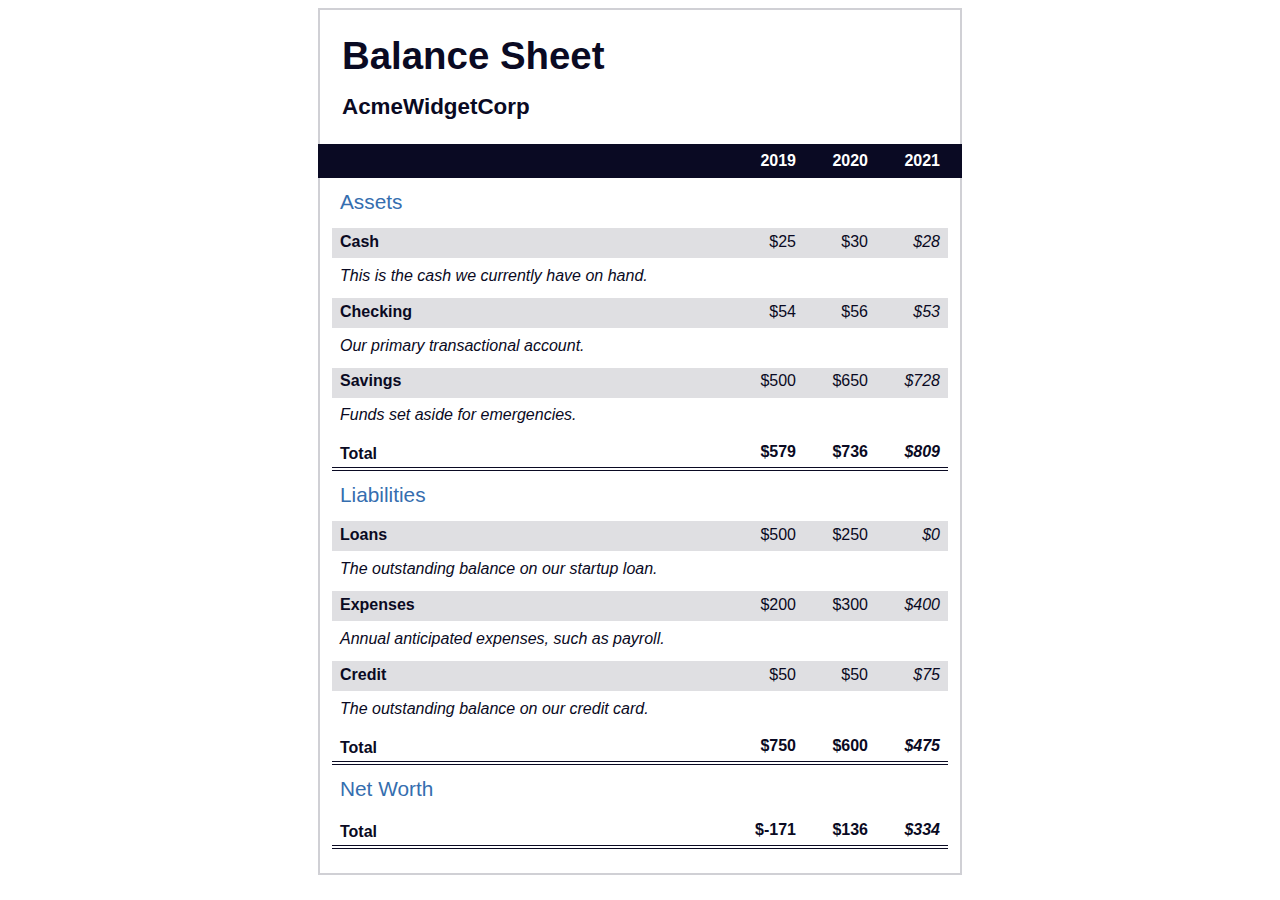
<file: Building a Balance Sheet/index.html>
<!DOCTYPE html>
<html lang="en">
  <head>
    <meta charset="UTF-8">
    <meta name="viewport" content="width=device-width, initial-scale=1.0">
    <title>Balance Sheet</title>
    <link rel="stylesheet" href="./styles.css">
  </head>
  <body>
    <main>
      <section>
        <h1>
          <span class="flex">
            <span>AcmeWidgetCorp</span>
            <span>Balance Sheet</span>
          </span>
        </h1>
        <div id="years" aria-hidden="true">
          <span class="year">2019</span>
          <span class="year">2020</span>
          <span class="year">2021</span>
        </div>
        <div class="table-wrap">
          <table>
            <caption>Assets</caption>
            <thead>
              <tr>
                <td></td>
                <th><span class="sr-only year">2019</span></th>
                <th><span class="sr-only year">2020</span></th>
                <th class="current"><span class="sr-only year">2021</span></th>
              </tr>
            </thead>
            <tbody>
              <tr class="data">
                <th>Cash <span class="description">This is the cash we currently have on hand.</span></th>
                <td>$25</td>
                <td>$30</td>
                <td class="current">$28</td>
              </tr>
              <tr class="data">
                <th>Checking <span class="description">Our primary transactional account.</span></th>
                <td>$54</td>
                <td>$56</td>
                <td class="current">$53</td>
              </tr>
              <tr class="data">
                <th>Savings <span class="description">Funds set aside for emergencies.</span></th>
                <td>$500</td>
                <td>$650</td>
                <td class="current">$728</td>
              </tr>
              <tr class="total">
                <th>Total <span class="sr-only">Assets</span></th>
                <td>$579</td>
                <td>$736</td>
                <td class="current">$809</td>
              </tr>
            </tbody>
          </table>
          <table>
            <caption>Liabilities</caption>
            <thead>
              <tr>
              <td></td>
              <th><span class="sr-only">2019</span></th>
              <th><span class="sr-only">2020</span></th>
              <th><span class="sr-only">2021</span></th>
              </tr>
            </thead>
            <tbody>
              <tr class="data">
                <th>Loans <span class="description">The outstanding balance on our startup loan.</span></th>
                <td>$500</td>
                <td>$250</td>
                <td class="current">$0</td>
              </tr>
              <tr class="data">
                <th>Expenses <span class="description">Annual anticipated expenses, such as payroll.</span></th>
                <td>$200</td>
                <td>$300</td>
                <td class="current">$400</td>
              </tr>
              <tr class="data">
                <th>Credit <span class="description">The outstanding balance on our credit card.</span></th>
                <td>$50</td>
                <td>$50</td>
                <td class="current">$75</td>
              </tr>
              <tr class="total">
                <th>Total <span class="sr-only">Liabilities</span></th>
                <td>$750</td>
                <td>$600</td>
                <td class="current">$475</td>
              </tr>
            </tbody>
          </table>
          <table>
            <caption>Net Worth</caption>
            <thead>
              <tr>
              <td></td>
              <th><span class="sr-only">2019</span></th>
              <th><span class="sr-only">2020</span></th>
              <th><span class="sr-only">2021</span></th>
              </tr>
            </thead>
            <tbody>
              <tr class="total">
                <th>Total <span class="sr-only">Net Worth</span></th>
                <td>$-171</td>
                <td>$136</td>
                <td class="current">$334</td>
              </tr>
            </tbody>
          </table>
        </div>
      </section>
    </main>
  </body>
</html>
</file>
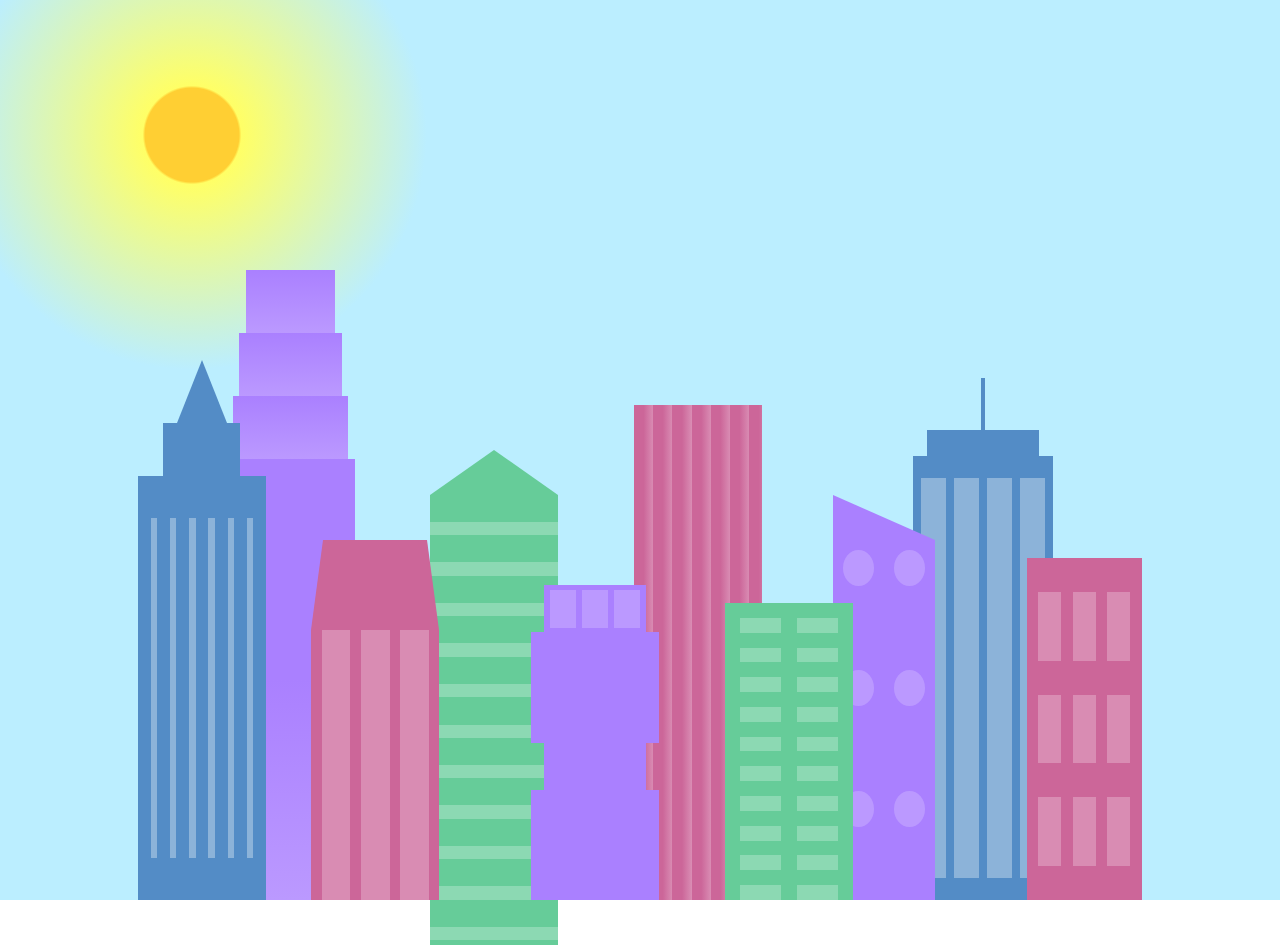
<file: Building a city skyline/index.html>
<!DOCTYPE html>
<html lang="en">    
  <head>
    <meta charset="UTF-8">
    <title>City Skyline</title>
    <link href="styles.css" rel="stylesheet" />   
  </head>

  <body>
    <div class="background-buildings sky">
      <div></div>
      <div></div>
      <div class="bb1 building-wrap">
        <div class="bb1a bb1-window"></div>
        <div class="bb1b bb1-window"></div>
        <div class="bb1c bb1-window"></div>
        <div class="bb1d"></div>
      </div>
      <div class="bb2">
        <div class="bb2a"></div>
        <div class="bb2b"></div>
      </div>
      <div class="bb3"></div>
      <div></div>
      <div class="bb4 building-wrap">
        <div class="bb4a"></div>
        <div class="bb4b"></div>
        <div class="bb4c window-wrap">
          <div class="bb4-window"></div>
          <div class="bb4-window"></div>
          <div class="bb4-window"></div>
          <div class="bb4-window"></div>
        </div>
      </div>
      <div></div>
      <div></div>
    </div>

    <div class="foreground-buildings">
      <div></div>
      <div></div>
      <div class="fb1 building-wrap">
        <div class="fb1a"></div>
        <div class="fb1b"></div>
        <div class="fb1c"></div>
      </div>
      <div class="fb2">
        <div class="fb2a"></div>
        <div class="fb2b window-wrap">
          <div class="fb2-window"></div>
          <div class="fb2-window"></div>
          <div class="fb2-window"></div>
        </div>
      </div>
      <div></div>
      <div class="fb3 building-wrap">
        <div class="fb3a window-wrap">
          <div class="fb3-window"></div>
          <div class="fb3-window"></div>
          <div class="fb3-window"></div>
        </div>
        <div class="fb3b"></div>
        <div class="fb3a"></div>
        <div class="fb3b"></div>
      </div>
      <div class="fb4">
        <div class="fb4a"></div>
        <div class="fb4b">
          <div class="fb4-window"></div>
          <div class="fb4-window"></div>
          <div class="fb4-window"></div>
          <div class="fb4-window"></div>
          <div class="fb4-window"></div>
          <div class="fb4-window"></div>
        </div>
      </div>
      <div class="fb5"></div>
      <div class="fb6"></div>
      <div></div>
      <div></div>
    </div>
  </body>
</html>
</file>
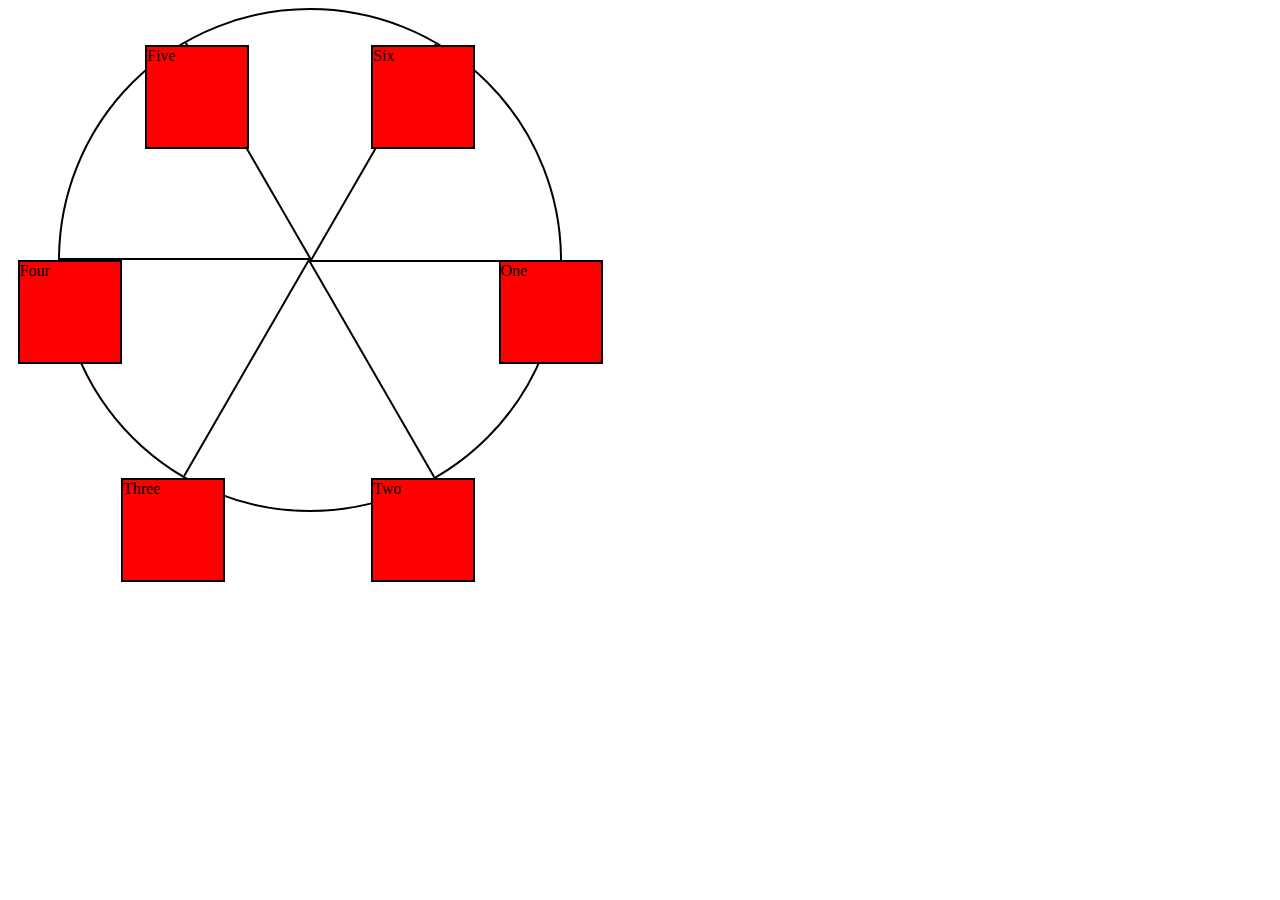
<file: Building a Ferris Wheel/index.html>
<!DOCTYPE html>
<html lang="en">
  <head>
    <meta charset="UTF-8">
    <title>Ferris Wheel</title>
    <link rel="stylesheet" href="./styles.css">
  </head>
  <body>
    <div class="wheel">
      <span class="line"></span>
      <span class="line"></span>
      <span class="line"></span>
      <span class="line"></span>
      <span class="line"></span>
      <span class="line"></span>

      <div class="cabin"> One </div>
      <div class="cabin"> Two </div>
      <div class="cabin"> Three </div>
      <div class="cabin"> Four </div>
      <div class="cabin"> Five </div>
      <div class="cabin"> Six </div>
    </div>
  </body>
</html>
</file>
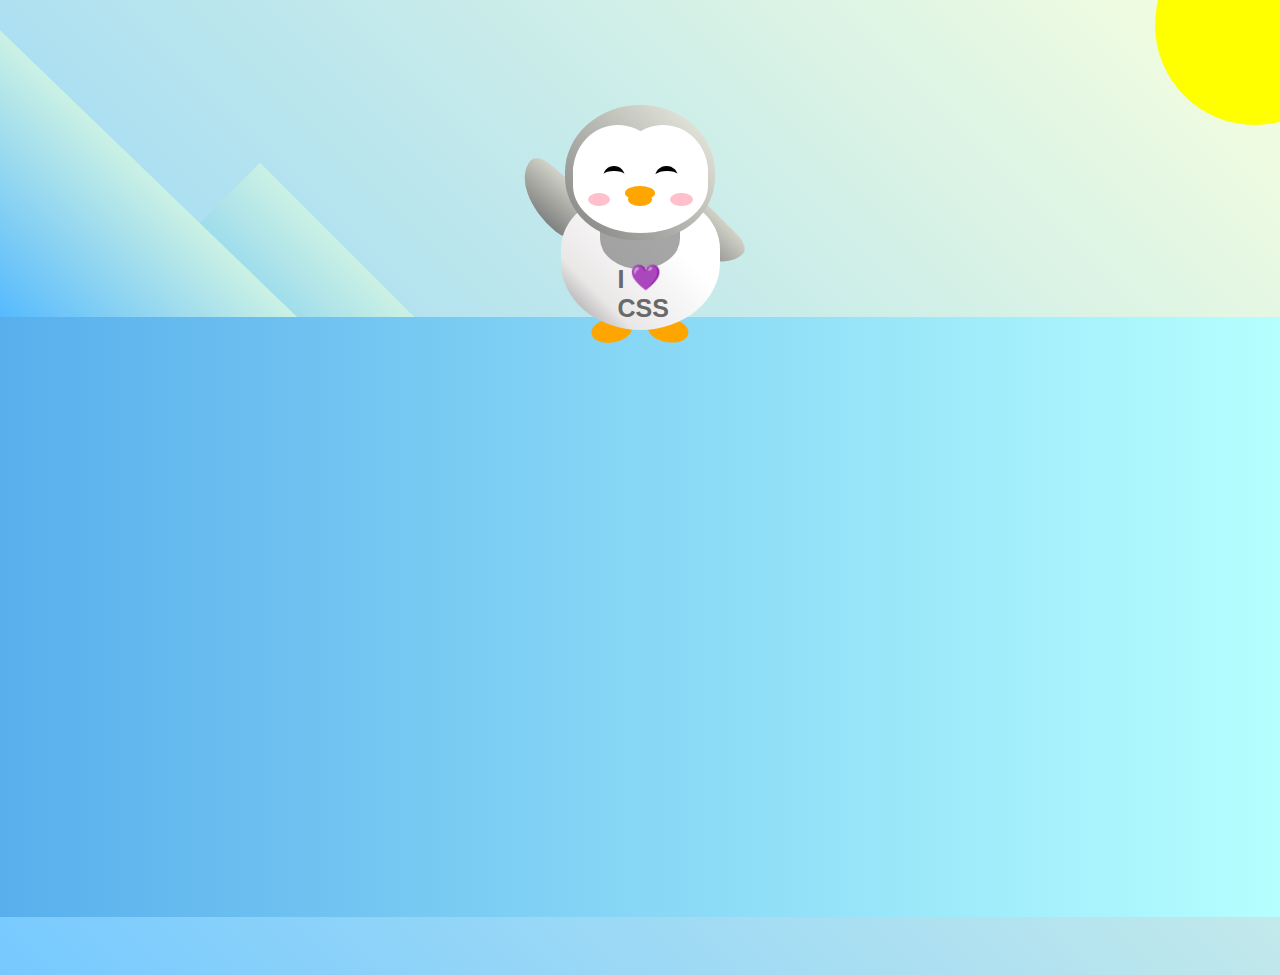
<file: Building a Penguin/index.html>
<!DOCTYPE html>
<html lang="en">
  <head>
    <meta charset="UTF-8" />
    <link rel="stylesheet" href="./styles.css" />
    <title>Penguin</title>
    <meta name="viewport" content="width=device-width, initial-scale=1.0" />
  </head>

  <body>
    <div class="left-mountain"></div>
    <div class="back-mountain"></div>
    <div class="sun"></div>
    <div class="penguin">
      <div class="penguin-head">
        <div class="face left"></div>
        <div class="face right"></div>
        <div class="chin"></div>
        <div class="eye left">
          <div class="eye-lid"></div>
        </div>
        <div class="eye right">
          <div class="eye-lid"></div>
        </div>
        <div class="blush left"></div>
        <div class="blush right"></div>
        <div class="beak top"></div>
        <div class="beak bottom"></div>
      </div>
      <div class="shirt">
        <div>💜</div>
        <p>I CSS</p>
      </div> 
      <div class="penguin-body">
        <div class="arm left"></div>
        <div class="arm right"></div>
        <div class="foot left"></div>
        <div class="foot right"></div>
      </div>
    </div>

    <div class="ground"></div>
  </body>
</html>
</file>
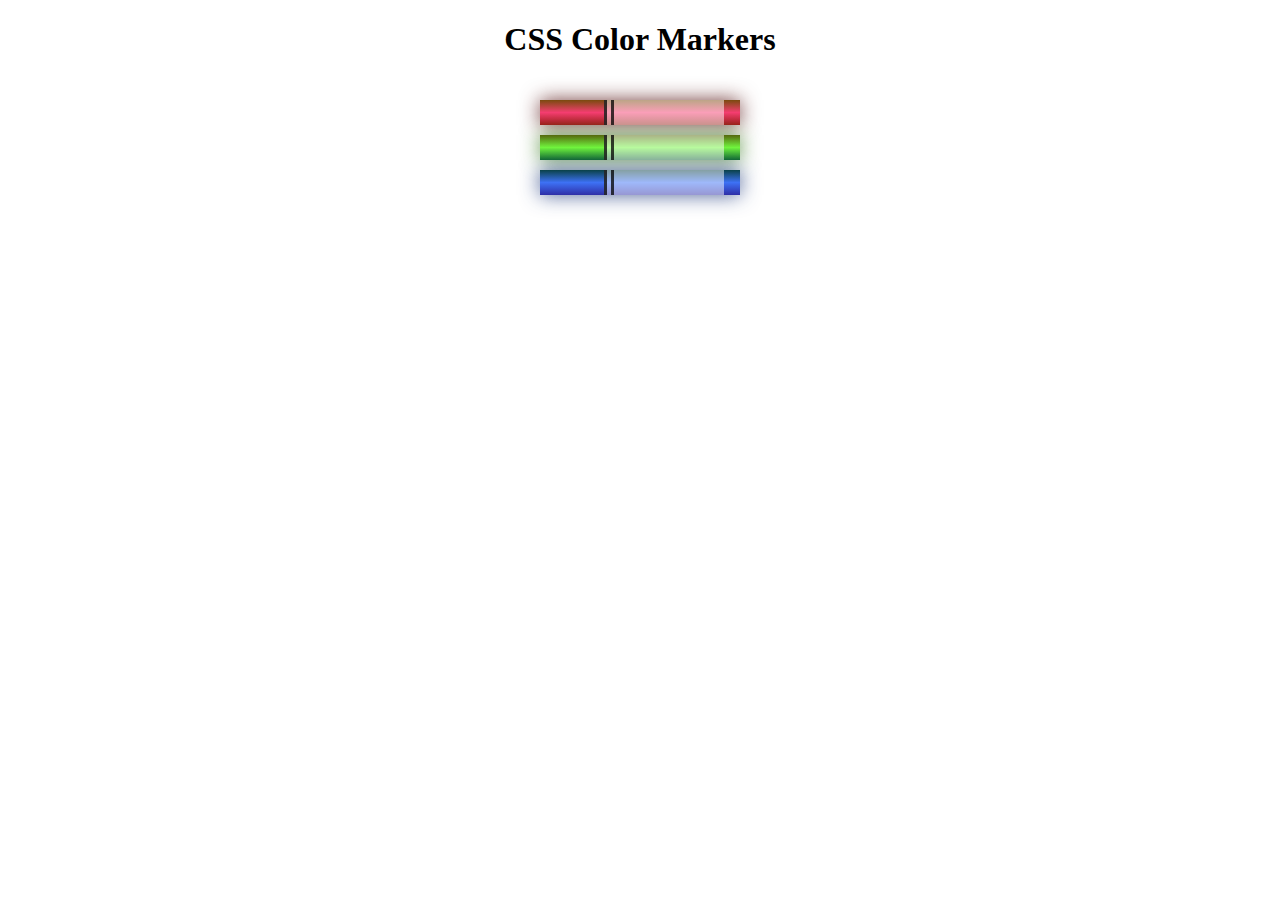
<file: Coloured Markers/index.html>
<!DOCTYPE html>
<html lang="en">
  <head>
    <meta charset="utf-8">
    <meta name="viewport" content="width=device-width, initial-scale=1.0">
    <title>Colored Markers</title>
    <link rel="stylesheet" href="styles.css">
  </head>
  <body>
    <h1>CSS Color Markers</h1>
    <div class="container">
      <div class="marker red">
        <div class="cap"></div>
        <div class="sleeve"></div>
      </div>
      <div class="marker green">
        <div class="cap"></div>
        <div class="sleeve"></div>
      </div>
      <div class="marker blue">
        <div class="cap"></div>
        <div class="sleeve"></div>
      </div>
    </div>
  </body>
</html>
</file>
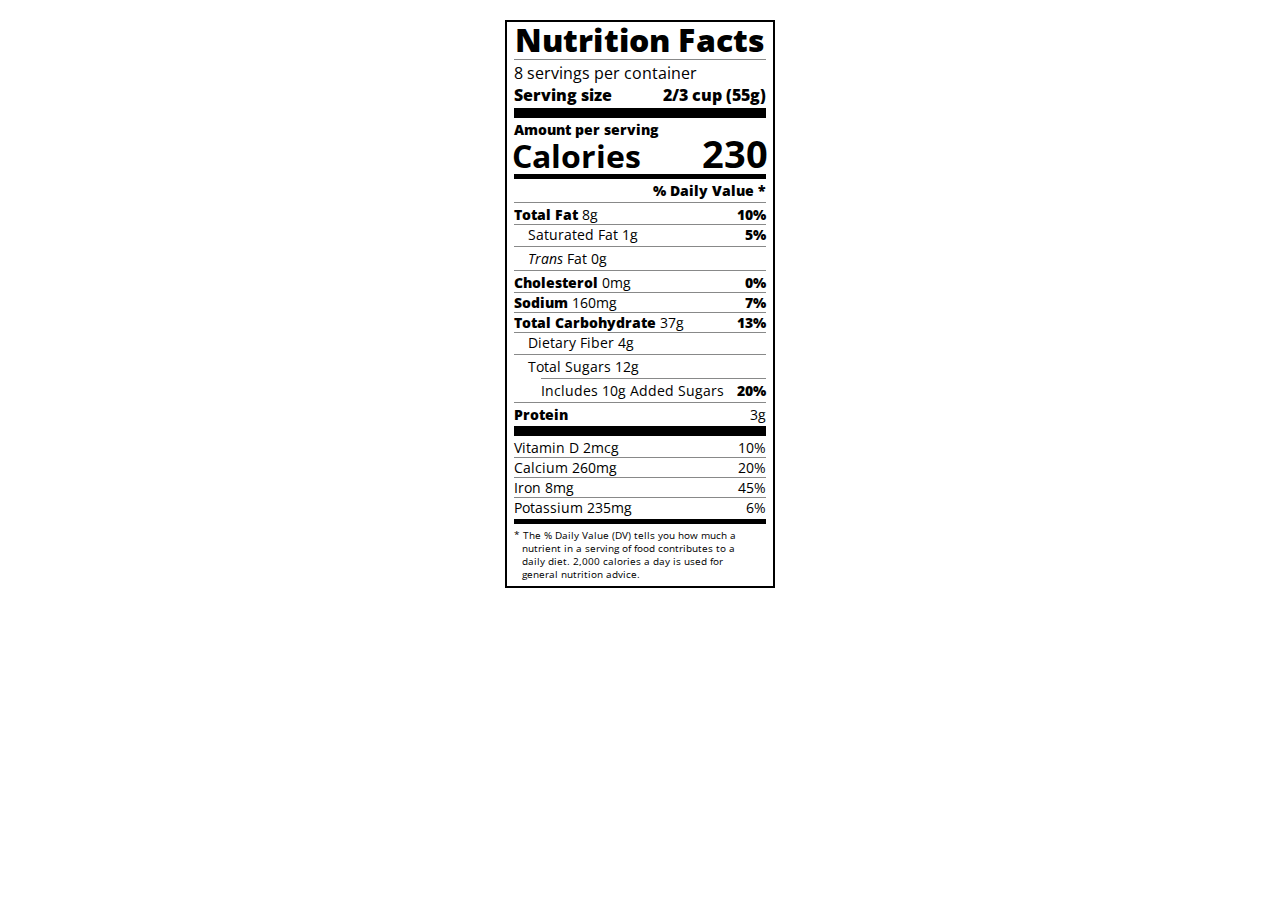
<file: Nutrotion Label/index.html>
<!DOCTYPE html>
<html lang="en">

<head>
  <meta charset="UTF-8">
  <title>Nutrition Label</title>
  <link href="https://fonts.googleapis.com/css?family=Open+Sans:400,700,800" rel="stylesheet">
  <link href="./styles.css" rel="stylesheet">
</head>

<body>
  <div class="label">
    <header>
      <h1 class="bold">Nutrition Facts</h1>
      <div class="divider"></div>
      <p>8 servings per container</p>
      <p class="bold">Serving size <span>2/3 cup (55g)</span></p>
    </header>
    <div class="divider large"></div>
    <div class="calories-info">
      <div class="left-container">
        <h2 class="bold small-text">Amount per serving</h2>
        <p>Calories</p>
      </div>
      <span>230</span>
    </div>
    <div class="divider medium"></div>
    <div class="daily-value small-text">
      <p class="bold right no-divider">% Daily Value *</p>
      <div class="divider"></div>
      <p><span><span class="bold">Total Fat</span> 8g</span> <span class="bold">10%</span></p>
      <p class="indent no-divider">Saturated Fat 1g <span class="bold">5%</span></p>
      <div class="divider"></div>
      <p class="indent no-divider"><span><i>Trans</i> Fat 0g</span></p>
      <div class="divider"></div>
      <p><span><span class="bold">Cholesterol</span> 0mg</span> <span class="bold">0%</span></p>
      <p><span><span class="bold">Sodium</span> 160mg</span> <span class="bold">7%</span></p>
      <p><span><span class="bold">Total Carbohydrate</span> 37g</span> <span class="bold">13%</span></p>
      <p class="indent no-divider">Dietary Fiber 4g</p>
      <div class="divider"></div>
      <p class="indent no-divider">Total Sugars 12g</p>
      <div class="divider double-indent"></div>
      <p class="double-indent no-divider">Includes 10g Added Sugars <span class="bold">20%</span>
      <div class="divider"></div>
      <p class="no-divider"><span class="bold">Protein</span> 3g</p>
      <div class="divider large"></div>
      <p>Vitamin D 2mcg <span>10%</span></p>
      <p>Calcium 260mg <span>20%</span></p>
      <p>Iron 8mg <span>45%</span></p>
      <p class="no-divider">Potassium 235mg <span>6%</span></p>
    </div>
    <div class="divider medium"></div>
    <p class="note">* The % Daily Value (DV) tells you how much a nutrient in a serving of food contributes to a daily
      diet. 2,000 calories a day is used for general nutrition advice.</p>
  </div>
</body>
</html>
</file>
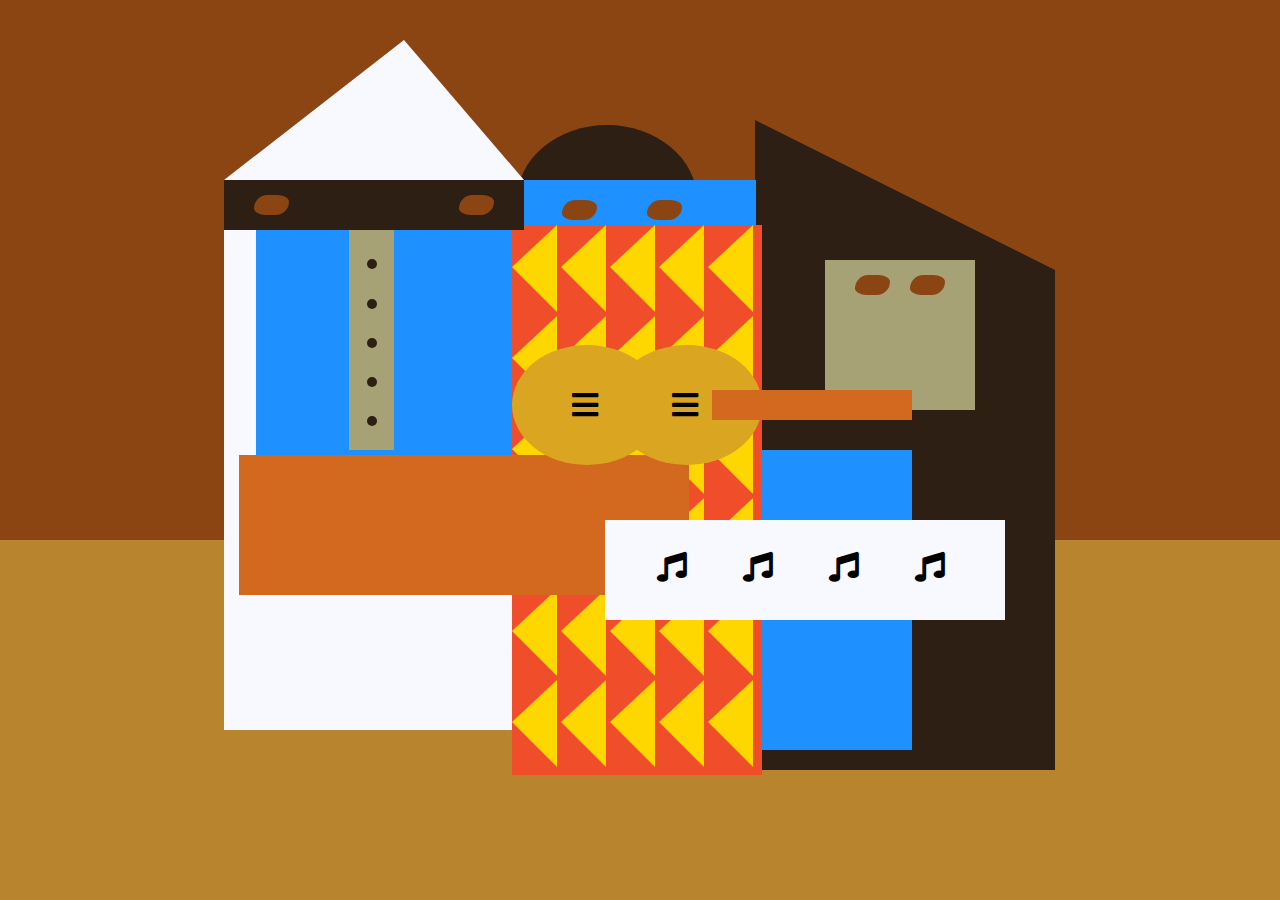
<file: Picasso Painting/index.html>
<!DOCTYPE html>
<html lang="en">
  <head>
    <meta charset="utf-8">
    <title>Picasso Painting</title>
    <link rel="stylesheet" href="./styles.css" />
    <link rel="stylesheet" href="https://use.fontawesome.com/releases/v5.8.2/css/all.css">
  </head>
  <body>
    <div id="back-wall"></div>
    <div class="characters">
      <div id="offwhite-character">
        <div id="white-hat"></div>
        <div id="black-mask">
          <div class="eyes left"></div>
          <div class="eyes right"></div>
        </div>
        <div id="gray-instrument">
          <div class="black-dot"></div>
          <div class="black-dot"></div>
          <div class="black-dot"></div>
          <div class="black-dot"></div>
          <div class="black-dot"></div>
        </div>
        <div id="tan-table"></div>
      </div>
      <div id="black-character">
        <div id="black-hat"></div>
        <div id="gray-mask">
          <div class="eyes left"></div>
          <div class="eyes right"></div>
        </div>
        <div id="white-paper">
          <i class="fas fa-music"></i>
          <i class="fas fa-music"></i>
          <i class="fas fa-music"></i>
          <i class="fas fa-music"></i>
        </div>
      </div>
      <div class="blue" id="blue-left"></div>
      <div class="blue" id="blue-right"></div>
      <div id="orange-character">
        <div id="black-round-hat"></div>
        <div id="eyes-div">
          <div class="eyes left"></div>
          <div class="eyes right"></div>
        </div>
        <div id="triangles">
          <div class="triangle"></div>
          <div class="triangle"></div>
          <div class="triangle"></div>
          <div class="triangle"></div>
          <div class="triangle"></div>
          <div class="triangle"></div>
          <div class="triangle"></div>
          <div class="triangle"></div>
          <div class="triangle"></div>
          <div class="triangle"></div>
          <div class="triangle"></div>
          <div class="triangle"></div>
          <div class="triangle"></div>
          <div class="triangle"></div>
          <div class="triangle"></div>
          <div class="triangle"></div>
          <div class="triangle"></div>
          <div class="triangle"></div>
          <div class="triangle"></div>
          <div class="triangle"></div>
          <div class="triangle"></div>
          <div class="triangle"></div>
          <div class="triangle"></div>
          <div class="triangle"></div>
          <div class="triangle"></div>
          <div class="triangle"></div>
          <div class="triangle"></div>
          <div class="triangle"></div>
          <div class="triangle"></div>
          <div class="triangle"></div>
        </div>
        <div id="guitar">
          <div class="guitar" id="guitar-left">
            <i class="fas fa-bars"></i>
          </div>
          <div class="guitar" id="guitar-right">
            <i class="fas fa-bars"></i>
          </div>
          <div id="guitar-neck"></div>
        </div>
      </div>
    </div>
  </body>
</html>
</file>
<file: Building a Balance Sheet/styles.css>
span[class~="sr-only"] {
    border: 0 !important;
    clip: rect(1px, 1px, 1px, 1px) !important;
    clip-path: inset(50%) !important;
    -webkit-clip-path: inset(50%) !important;
    height: 1px !important;
    width: 1px !important;
    position: absolute !important;
    overflow: hidden !important;
    white-space: nowrap !important;
    padding: 0 !important;
    margin: -1px !important;
  }
  
  html {
    box-sizing: border-box;
  }
  
  body {
    font-family: sans-serif;
    color: #0a0a23;
  }
  
  h1 {
    max-width: 37.25rem;
    margin: 0 auto;
    padding: 1.5rem 1.25rem;
  }
  
  h1 .flex {
    display: flex;
    flex-direction: column-reverse;
    gap: 1rem;
  }
  
  h1 .flex span:first-of-type {
    font-size: 0.7em;
  }
  
  h1 .flex span:last-of-type {
    font-size: 1.2em;
  }
  
  section {
    max-width: 40rem;
    margin: 0 auto;
    border: 2px solid #d0d0d5;
  }
  
  #years {
    display: flex;
    justify-content: flex-end;
    position: sticky;
    top: 0;
    background: #0a0a23;
    color: #fff;
    z-index: 999;
    padding: 0.5rem calc(1.25rem + 2px) 0.5rem 0;
    margin: 0 -2px;
  }
  
  #years span[class] {
    font-weight: bold;
    width: 4.5rem;
    text-align: right;
  }
  
  .table-wrap {
    padding: 0 0.75rem 1.5rem 0.75rem;
  }
  
  table {
    border-collapse: collapse;
    border: 0;
    width: 100%;
    position: relative;
    margin-top: 3rem;
  }
  
  table caption {
    color: #356eaf;
    font-size: 1.3em;
    font-weight: normal;
    position: absolute;
    top: -2.25rem;
    left: 0.5rem;
  }
  
  tbody td {
    width: 100vw;
    min-width: 4rem;
    max-width: 4rem;
  }
  
  tbody th {
    width: calc(100% - 12rem);
  }
  
  tr[class="total"] {
    border-bottom: 4px double #0a0a23;
    font-weight: bold;
  }
  
  tr[class="total"] th {
    text-align: left;
    padding: 0.5rem 0 0.25rem 0.5rem;
  }
  
  tr.total td {
    text-align: right;
    padding: 0 0.25rem;
  }
  
  tr.total td:nth-of-type(3) {
    padding-right: 0.5rem;
  }
  
  tr.total:hover {
    background-color: #99c9ff;
  }
  
  td.current {
    font-style: italic;
  }
  
  tr.data {
    background-image: linear-gradient(to bottom, #dfdfe2 1.845rem, white 1.845rem);
  }
  
  tr.data th {
    text-align: left;
    padding-top: 0.3rem;
    padding-left: 0.5rem;
  }
  
  tr.data th .description {
    display: block;
    font-weight: normal;
    font-style: italic;
    padding: 1rem 0 0.75rem;
    margin-right: -13.5rem;
  }
  
  tr.data td {
    vertical-align: top;
    padding: 0.3rem 0.25rem 0;
    text-align: right;
  }
  
  tr.data td:last-of-type{
    padding-right: 0.5rem;
  }
</file>
<file: Building a city skyline/styles.css>
:root {
    --building-color1: #aa80ff;
    --building-color2: #66cc99;
    --building-color3: #cc6699;
    --building-color4: #538cc6;
    --window-color1: #bb99ff;
    --window-color2: #8cd9b3;
    --window-color3: #d98cb3;
    --window-color4: #8cb3d9;
  }
  
  * {
    box-sizing: border-box;
  }
  
  body {
    height: 100vh;
    margin: 0;
    overflow: hidden;
  }
  
  .background-buildings, .foreground-buildings {
    width: 100%;
    height: 100%;
    display: flex;
    align-items: flex-end;
    justify-content: space-evenly;
    position: absolute;
    top: 0;
  }
  
  .building-wrap {
    display: flex;
    flex-direction: column;
    align-items: center;
  }
  
  .window-wrap {
    display: flex;
    align-items: center;
    justify-content: space-evenly;
  }
  
  .sky {
    background: radial-gradient(
        closest-corner circle at 15% 15%,
        #ffcf33,
        #ffcf33 20%,
        #ffff66 21%,
        #bbeeff 100%
      );
  }
  
  /* BACKGROUND BUILDINGS - "bb" stands for "background building" */
  .bb1 {
    width: 10%;
    height: 70%;
  }
  
  .bb1a {
    width: 70%;
  }
    
  .bb1b {
    width: 80%;
  }
    
  .bb1c {
    width: 90%;
  }
  
  .bb1d {
    width: 100%;
    height: 70%;
    background: linear-gradient(
        var(--building-color1) 50%,
        var(--window-color1)
      );
  }
  
  .bb1-window {
    height: 10%;
    background: linear-gradient(
        var(--building-color1),
        var(--window-color1)
      );
  }
  
  .bb2 {
    width: 10%;
    height: 50%;
  }
  
  .bb2a {
    border-bottom: 5vh solid var(--building-color2);
    border-left: 5vw solid transparent;
    border-right: 5vw solid transparent;
  }
  
  .bb2b {
    width: 100%;
    height: 100%;
    background: repeating-linear-gradient(
        var(--building-color2),
        var(--building-color2) 6%,
        var(--window-color2) 6%,
        var(--window-color2) 9%
      );
  }
  
  .bb3 {
    width: 10%;
    height: 55%;
    background: repeating-linear-gradient(
        90deg,
        var(--building-color3),
        var(--building-color3),
        var(--window-color3) 15%
      );
  }
  
  .bb4 {
    width: 11%;
    height: 58%;
  }
  
  .bb4a {
    width: 3%;
    height: 10%;
    background-color: var(--building-color4);
  }
  
  .bb4b {
    width: 80%;
    height: 5%;
    background-color: var(--building-color4);
  }
    
  .bb4c {
    width: 100%;
    height: 85%;
    background-color: var(--building-color4);
  }
  
  .bb4-window {
    width: 18%;
    height: 90%;
    background-color: var(--window-color4);
  }
  
  /* FOREGROUND BUILDINGS - "fb" stands for "foreground building" */
  .fb1 {
    width: 10%;
    height: 60%;
  }
  
  .fb1a {
    border-bottom: 7vh solid var(--building-color4);
    border-left: 2vw solid transparent;
    border-right: 2vw solid transparent;
  }
  
  .fb1b {
    width: 60%;
    height: 10%;
    background-color: var(--building-color4);
  }
    
  .fb1c {
    width: 100%;
    height: 80%;
    background: repeating-linear-gradient(
        90deg,
        var(--building-color4),
        var(--building-color4) 10%,
        transparent 10%,
        transparent 15%
      ),
      repeating-linear-gradient(
        var(--building-color4),
        var(--building-color4) 10%,
        var(--window-color4) 10%,
        var(--window-color4) 90%
      );
  }
  
  .fb2 {
    width: 10%;
    height: 40%;
  }
  
  .fb2a {
    width: 100%;
    border-bottom: 10vh solid var(--building-color3);
    border-left: 1vw solid transparent;
    border-right: 1vw solid transparent;
  }
  
  .fb2b {
    width: 100%;
    height: 75%;
    background-color: var(--building-color3);
  }
  
  .fb2-window {
    width: 22%;
    height: 100%;
    background-color: var(--window-color3);
  }
  
  .fb3 {
    width: 10%;
    height: 35%;
  }
    
  .fb3a {
    width: 80%;
    height: 15%;
    background-color: var(--building-color1);
  }
    
  .fb3b {
    width: 100%;
    height: 35%;
    background-color: var(--building-color1);
  }
  
  .fb3-window {
    width: 25%;
    height: 80%;
    background-color: var(--window-color1);
  }
  
  .fb4 {
    width: 8%;
    height: 45%;
    position: relative;
    left: 10%;
  }
  
  .fb4a {
    border-top: 5vh solid transparent;
    border-left: 8vw solid var(--building-color1);
  }
  
  .fb4b {
    width: 100%;
    height: 89%;
    background-color: var(--building-color1);
    display: flex;
    flex-wrap: wrap;
  }
  
  .fb4-window {
    width: 30%;
    height: 10%;
    border-radius: 50%;
    background-color: var(--window-color1);
    margin: 10%;
  }
  
  .fb5 {
    width: 10%;
    height: 33%;
    position: relative;
    right: 10%;
    background: repeating-linear-gradient(
        var(--building-color2),
        var(--building-color2) 5%,
        transparent 5%,
        transparent 10%
      ),
      repeating-linear-gradient(
        90deg,
        var(--building-color2),
        var(--building-color2) 12%,
        var(--window-color2) 12%,
        var(--window-color2) 44%
      );
  }
  
  .fb6 {
    width: 9%;
    height: 38%;
    background: repeating-linear-gradient(
        90deg,
        var(--building-color3),
        var(--building-color3) 10%,
        transparent 10%,
        transparent 30%
      ),
      repeating-linear-gradient(
        var(--building-color3),
        var(--building-color3) 10%,
        var(--window-color3) 10%,
        var(--window-color3) 30%
      );
  }
  
  @media (max-width: 1000px) {
    :root {
      --building-color1: #000;
      --building-color2: #000;
      --building-color3: #000;
      --building-color4: #000;
      --window-color1: #777;
      --window-color2: #777;
      --window-color3: #777;
      --window-color4: #777;
    }
    .sky {
      background: radial-gradient(
          closest-corner circle at 15% 15%,
          #ccc,
          #ccc 20%,
          #445 21%,
          #223 100%
        );
    }
  }
</file>
<file: Building a Ferris Wheel/styles.css>
.wheel {
    border: 2px solid black;
    border-radius: 50%;
    margin-left: 50px;
    position: absolute;
    height: 55vw;
    width: 55vw;
    max-width: 500px;
    max-height: 500px;
    animation-name: wheel;
    animation-duration: 10s;
    animation-iteration-count: infinite;
    animation-timing-function: linear;
  }
  
  .line {
    background-color: black;
    width: 50%;
    height: 2px;
    position: absolute;
    top: 50%;
    left: 50%;
    transform-origin: 0% 0%;
  }
  
  .line:nth-of-type(2) {
    transform: rotate(60deg);
  }
  .line:nth-of-type(3) {
    transform: rotate(120deg);
  }
  .line:nth-of-type(4) {
    transform: rotate(180deg);
  }
  .line:nth-of-type(5) {
    transform: rotate(240deg);
  }
  .line:nth-of-type(6) {
    transform: rotate(300deg);
  }
  
  .cabin {
    background-color: red;
    width: 20%;
    height: 20%;
    position: absolute;
    border: 2px solid;
    transform-origin: 50% 0%;
    animation: cabins 10s ease-in-out infinite;
  }
  
  .cabin:nth-of-type(1) {
    right: -8.5%;
    top: 50%;
  }
  .cabin:nth-of-type(2) {
    right: 17%;
    top: 93.5%;
  }
  .cabin:nth-of-type(3) {
    right: 67%;
    top: 93.5%;
  }
  .cabin:nth-of-type(4) {
    left: -8.5%;
    top: 50%;
  }
  .cabin:nth-of-type(5) {
    left: 17%;
    top: 7%;
  }
  .cabin:nth-of-type(6) {
    right: 17%;
    top: 7%;
  }
  
  @keyframes wheel {
     0% {
       transform: rotate(0deg);
     }
     100% {
       transform: rotate(360deg);
     }
  }
  
  @keyframes cabins {
    0% {
      transform: rotate(0deg);
    }
    25% {
      background-color: yellow;
    }
    50% {
      background-color: purple;
    }
    75% {
      background-color: yellow;
    }
    100% {
      transform: rotate(-360deg);
    }
  }
</file>
<file: Building a Penguin/styles.css>
:root {
    --penguin-face: white;
    --penguin-picorna: orange;
    --penguin-skin: gray;
  }
  
  body {
    background: linear-gradient(45deg, rgb(118, 201, 255), rgb(247, 255, 222));
    margin: 0;
    padding: 0;
    width: 100%;
    height: 100vh;
    overflow: hidden;
  }
  
  .left-mountain {
    width: 300px;
    height: 300px;
    background: linear-gradient(rgb(203, 241, 228), rgb(80, 183, 255));
    position: absolute;
    transform: skew(0deg, 44deg);
    z-index: 2;
    margin-top: 100px;
  }
  
  .back-mountain {
    width: 300px;
    height: 300px;
    background: linear-gradient(rgb(203, 241, 228), rgb(47, 170, 255));
    position: absolute;
    z-index: 1;
    transform: rotate(45deg);
    left: 110px;
    top: 225px;
  }
  
  .sun {
    width: 200px;
    height: 200px;
    background-color: yellow;
    position: absolute;
    border-radius: 50%;
    top: -75px;
    right: -75px;
  }
  
  .penguin {
    width: 300px;
    height: 300px;
    margin: auto;
    margin-top: 75px;
    z-index: 4;
    position: relative;
    transition: transform 1s ease-in-out 0ms;
  }
  
  .penguin * {
    position: absolute;
  }
  
  .penguin:active {
    transform: scale(1.5);
    cursor: not-allowed;
  }
  
  .penguin-head {
    width: 50%;
    height: 45%;
    background: linear-gradient(
      45deg,
      var(--penguin-skin),
      rgb(239, 240, 228)
    );
    border-radius: 70% 70% 65% 65%;
    top: 10%;
    left: 25%;
    z-index: 1;
  }
  
  .face {
    width: 60%;
    height: 70%;
    background-color: var(--penguin-face);
    border-radius: 70% 70% 60% 60%;
    top: 15%;
  }
  
  .face.left {
    left: 5%;
  }
  
  .face.right {
    right: 5%;
  }
  
  .chin {
    width: 90%;
    height: 70%;
    background-color: var(--penguin-face);
    top: 25%;
    left: 5%;
    border-radius: 70% 70% 100% 100%;
  }
  
  .eye {
    width: 15%;
    height: 17%;
    background-color: black;
    top: 45%;
    border-radius: 50%;
  }
  
  .eye.left {
    left: 25%;
  }
  
  .eye.right {
    right: 25%;
  }
  
  .eye-lid {
    width: 150%;
    height: 100%;
    background-color: var(--penguin-face);
    top: 25%;
    left: -23%;
    border-radius: 50%;
  }
  
  .blush {
    width: 15%;
    height: 10%;
    background-color: pink;
    top: 65%;
    border-radius: 50%;
  }
  
  .blush.left {
    left: 15%;
  }
  
  .blush.right {
    right: 15%;
  }
  
  .beak {
    height: 10%;
    background-color: var(--penguin-picorna);
    border-radius: 50%;
  }
  
  .beak.top {
    width: 20%;
    top: 60%;
    left: 40%;
  }
  
  .beak.bottom {
    width: 16%;
    top: 65%;
    left: 42%;
  }
  
  .shirt {
    font: bold 25px Helvetica, sans-serif;
    top: 165px;
    left: 127.5px;
    z-index: 1;
    color: #6a6969;
  }
  
  .shirt div {
    font-weight:  initial;
    top: 22.5px;
    left: 12px;
  }
  
  .penguin-body {
    width: 53%;
    height: 45%;
    background: linear-gradient(
      45deg,
      rgb(134, 133, 133) 0%,
      rgb(234, 231, 231) 25%,
      white 67%
    );
    border-radius: 80% 80% 100% 100%;
    top: 40%;
    left: 23.5%;
  }
  
  .penguin-body::before {
    content: "";
    position: absolute;
    width: 50%;
    height: 45%;
    background-color: var(--penguin-skin);
    top: 10%;
    left: 25%;
    border-radius: 0% 0% 100% 100%;
    opacity: 70%;
  }
  
  .arm {
    width: 30%;
    height: 60%;
    background: linear-gradient(
      90deg,
      var(--penguin-skin),
      rgb(209, 210, 199)
    );
    border-radius: 30% 30% 30% 120%;
    z-index: -1;
  }
  
  .arm.left {
    top: 35%;
    left: 5%;
    transform-origin: top left; 
    transform: rotate(130deg) scaleX(-1);
    animation: 3s linear infinite wave;
  }
  
  .arm.right {
    top: 0%;
    right: -5%;
    transform: rotate(-45deg);
  }
  
  @keyframes wave {
    10% {
      transform: rotate(110deg) scaleX(-1);
    }
    20% {
      transform: rotate(130deg) scaleX(-1);
    }
    30% {
      transform: rotate(110deg) scaleX(-1);
    }
    40% {
      transform: rotate(130deg) scaleX(-1);
    }
  }
  
  .foot {
    width:  15%;
    height: 30%;
    background-color: var(--penguin-picorna);
    top: 85%;
    border-radius: 50%;
    z-index: -1;
  }
  
  .foot.left {
    left: 25%;
    transform: rotate(80deg);
  }
  
  .foot.right {
    right: 25%;
    transform: rotate(-80deg);
  }
  
  .ground {
    width: 100vw;
    height: calc(100vh - 300px);
    background: linear-gradient(90deg, rgb(88, 175, 236), rgb(182, 255, 255));
    z-index: 3;
    position: absolute;
    margin-top: -58px;
  }
</file>
<file: Coloured Markers/styles.css>
h1 {
    text-align: center;
  }
  
  .container {
    background-color: rgb(255, 255, 255);
    padding: 10px 0;
  }
  
  .marker {
    width: 200px;
    height: 25px;
    margin: 10px auto;
  }
  
  .cap {
    width: 60px;
    height: 25px;
  }
  
  .sleeve {
    width: 110px;
    height: 25px;
    background-color: rgba(255, 255, 255, 0.5);
    border-left: 10px double rgba(0, 0, 0, 0.75);
  }
  
  .cap, .sleeve {
    display: inline-block;
  }
  
  .red {
    background: linear-gradient(rgb(122, 74, 14), rgb(245, 62, 113), rgb(162, 27, 27));
    box-shadow: 0 0 20px 0 rgba(83, 14, 14, 0.8);
  }
  
  .green {
    background: linear-gradient(#55680D, #71F53E, #116C31);
    box-shadow: 0 0 20px 0 #3B7E20CC;
  }
  
  .blue {
    background: linear-gradient(hsl(186, 76%, 16%), hsl(223, 90%, 60%), hsl(240, 56%, 42%));
    box-shadow: 0 0 20px 0 hsla(223, 59%, 31%, 0.8);
  }
</file>
<file: Nutrotion Label/styles.css>
* {
    box-sizing: border-box;
  }
  
  html {
    font-size: 16px;
  }
  
  body {
    font-family: 'Open Sans', sans-serif;
  }
  
  .label {
    border: 2px solid black;
    width: 270px;
    margin: 20px auto;
    padding: 0 7px;
  }
  
  header h1 {
    text-align: center;
    margin: -4px 0;
    letter-spacing: 0.15px
  }
  
  p {
    margin: 0;
    display: flex;
    justify-content: space-between;
  }
  
  .divider {
    border-bottom: 1px solid #888989;
    margin: 2px 0;
  }
  
  .bold {
    font-weight: 800;
  }
  
  .large {
    height: 10px;
  }
  
  .large, .medium {
    background-color: black;
    border: 0;
  }
  
  .medium {
    height: 5px;
  }
  
  .small-text {
    font-size: 0.85rem;
  }
  
  
  .calories-info {
    display: flex;
    justify-content: space-between;
    align-items: flex-end;
  }
  
  .calories-info h2 {
    margin: 0;
  }
  
  .left-container p {
    margin: -5px -2px;
    font-size: 2em;
    font-weight: 700;
  }
  
  .calories-info span {
    margin: -7px -2px;
    font-size: 2.4em;
    font-weight: 700;
  }
  
  .right {
    justify-content: flex-end;
  }
  
  .indent {
    margin-left: 1em;
  }
  
  .double-indent {
    margin-left: 2em;
  }
  
  .daily-value p:not(.no-divider) {
    border-bottom: 1px solid #888989;
  }
  
  .note {
    font-size: 0.6rem;
    margin: 5px 0;
    padding: 0 8px;
    text-indent: -8px;
  }
</file>
<file: Picasso Painting/styles.css>
body {
    background-color: rgb(184, 132, 46);
  }
  
  #back-wall {
    background-color: #8B4513;
    width: 100%;
    height: 60%;
    position: absolute;
    top: 0;
    left: 0;
    z-index: -1;
  }
  
  #offwhite-character {
    width: 300px;
    height: 550px;
    background-color: GhostWhite;
    position: absolute;
    top: 20%;
    left: 17.5%;
  }
  
  #white-hat {
    width: 0;
    height: 0;
    border-style: solid;
    border-width: 0 120px 140px 180px;
    border-top-color: transparent;
    border-right-color: transparent;
    border-bottom-color: GhostWhite;
    border-left-color: transparent;
    position: absolute;
    top: -140px;
    left: 0;
  }
  
  #black-mask {
    width: 100%;
    height: 50px;
    background-color: rgb(45, 31, 19);
    position: absolute;
    top: 0;
    left: 0;
    z-index: 1;
  }
  
  #gray-instrument {
    width: 15%;
    height: 40%;
    background-color: rgb(167, 162, 117);
    position: absolute;
    top: 50px;
    left: 125px;
    z-index: 1;
  }
  
  .black-dot {
    width: 10px;
    height: 10px;
    background-color: rgb(45, 31, 19);
    border-radius: 50%;
    display: block;
    margin: auto;
    margin-top: 65%;
  }
  
  #tan-table {
    width: 450px;
    height: 140px;
    background-color: #D2691E;
    position: absolute;
    top: 275px;
    left: 15px;
    z-index: 1;
  }
  
  #black-character {
    width: 300px;
    height: 500px;
    background-color: rgb(45, 31, 19);
    position: absolute;
    top: 30%;
    left: 59%;
  }
  
  #black-hat {
    width: 0;
    height: 0;
    border-style: solid;
    border-width: 150px 0 0 300px;
    border-top-color: transparent;
    border-right-color: transparent;
    border-bottom-color: transparent;
    border-left-color: rgb(45, 31, 19);
    position: absolute;
    top: -150px;
    left: 0;
  }
  
  #gray-mask {
    width: 150px;
    height: 150px;
    background-color: rgb(167, 162, 117);
    position: absolute;
    top: -10px;
    left: 70px;
  }
  
  #white-paper {
    width: 400px;
    height: 100px;
    background-color: GhostWhite;
    position: absolute;
    top: 250px;
    left: -150px;
    z-index: 1;
  }
  
  .fa-music {
    display: inline-block;
    margin-top: 8%;
    margin-left: 13%;
  }
  
  .blue {
    background-color: #1E90FF;
  }
  
  #blue-left {
    width: 500px;
    height: 300px;
    position: absolute;
    top: 20%;
    left: 20%;
  }
  
  #blue-right {
    width: 400px;
    height: 300px;
    position: absolute;
    top: 50%;
    left: 40%;
  }
  
  #orange-character {
    width: 250px;
    height: 550px;
    background-color: rgb(240, 78, 42);
    position: absolute;
    top: 25%;
    left: 40%;
  }
  
  #black-round-hat {
    width: 180px;
    height: 150px;
    background-color: rgb(45, 31, 19);
    border-radius: 50%;
    position: absolute;
    top: -100px;
    left: 5px;
    z-index: -1;
  }
  
  #eyes-div {
    width: 180px;
    height: 50px;
    position: absolute;
    top: -40px;
    left: 20px;
    z-index: 3;
  }
  
  #triangles {
    width: 250px;
    height: 550px;
  }
  
  .triangle {
    width: 0;
    height: 0;
    border-style: solid;
    border-width: 42px 45px 45px 0;
    border-top-color: transparent;
    border-right-color: Gold; /* yellow */
    border-bottom-color: transparent;
    border-left-color: transparent;
    display: inline-block;
  }
  
  #guitar {
    width: 100%;
    height: 100px;
    position: absolute;
    top: 120px;
    left: 0px;
    z-index: 3;
  }
  
  .guitar {
    width: 150px;
    height: 120px;
    background-color: Goldenrod;
    border-radius: 50%;
  }
  
  #guitar-left {
    position: absolute;
    left: 0px;
  }
  
  #guitar-right {
    position: absolute;
    left: 100px;
  }
  
  .fa-bars {
    display: block;
    margin-top: 30%;
    margin-left: 40%;
  }
  
  #guitar-neck {
    width: 200px;
    height: 30px;
    background-color: #D2691E;
    position: absolute;
    top: 45px;
    left: 200px;
    z-index: 3;
  }
  
  .eyes {
    width: 35px;
    height: 20px;
    background-color: #8B4513;
    border-radius: 20px 50%;
  }
  
  .right {
    position: absolute;
    top: 15px;
    right: 30px;
  }
  
  .left {
    position: absolute;
    top: 15px;
    left: 30px;
  }
  
  .fas{
    font-size: 30px;
  }
</file>
